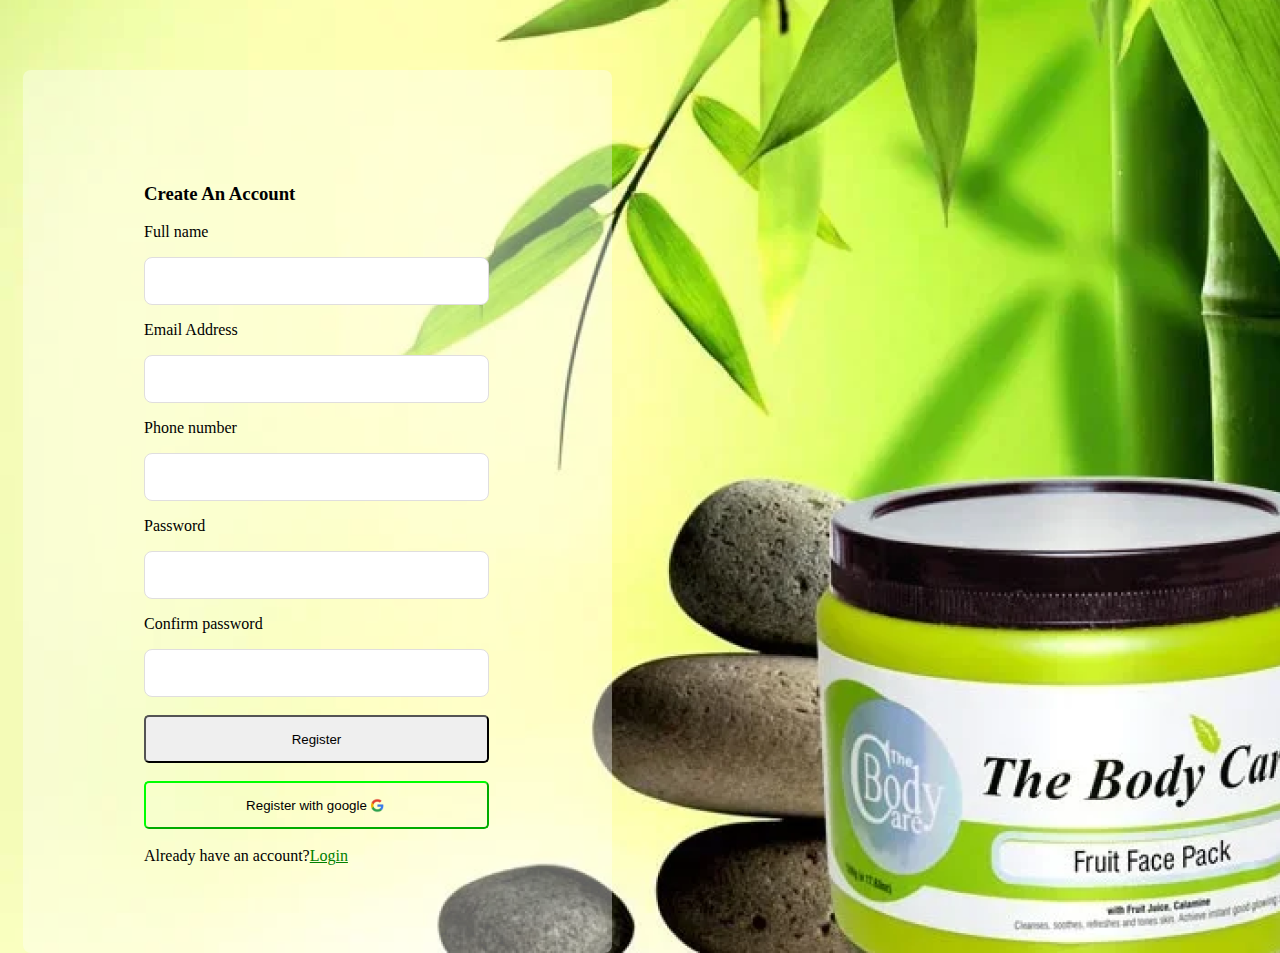
<file: index.html>
<html lang="en">
<head>
    <meta charset="UTF-8">
    <meta name="viewport" content="width=device-width, initial-scale=1.0">
    <link rel="stylesheet" href="test1.css">
    <title>Document</title>
    <link rel="stylesheet" href="https://cdnjs.cloudfare.com/ajax/libs/font-awesome/6.4.2/css/all.min.css" integrity="sha512-z3glpd7knf1YoNbCzqRKc4qyor8gaKU1qmn+CShxbuBusANI9QpRohGBreCFKKxLhei6S9CQXFEbbKuqLg0DA==" crossorigin="anonymous" referrerpolicy="no-referrer">
</head>
<body>
    <div class="form">
             <div class="container">   
                 <div class="head"> 
                         <p><h3>Create An Account</h3></p>
                 </div> 
          
                    <div class="name"> 
                         <p>Full name</p>
                         <input class="a" type="text">
                    </div>

                    <div class="address">
                         <p>Email Address</p>
                         <input class="a" type="email" >
                    </div>

                    <div class="number">
                         <p>Phone number</p>
                         <input class="a" type="text">
                    </div>
                    <div class="password-container">
                         <p>Password</p>
                            <input class="a" type="password" id="password-input">
                            <i class="fa fa-eye-slash" onclick="togglepassword()"></i>
                    </div>

                    <div class="password-container">
                         <p>Confirm password</p>
                           <input class="a" type="password" id="password-input">
                           <i class="fa fa-eye-slash" onclick="togglepassword()"></i>
                    </div><br>

                    <div class="button">
                         <button class="my-button">Register</button>
                       
                    </div><br>

                    <div class="button2">
                         <button class="my-button2">Register with google<img src="images/images__41_-removebg-preview (1).png" width="20px" height="15px"></button>
                    </div><br>

                    <div class="login">
                         Already have an account?<a href="google" style="color: green;">Login</a>
                    </div>
                 <div> 
          </div>
     </body>
</html>
</file>
<file: test1.css>
body{
    background: url(images/Homepage.png);
    background-repeat: no-repeat;
    margin: 0;
    background-color: transparent;  
}

.form{
    width: 589px;
    height: 883px;
    margin-top: 70px;
    margin-left: 23px;
    padding: 94px, 122px, 95px, 121px;
    border-radius: 8px;
    background:  #FFFFFF61;   

}
.container{
    width: 346px;
    height: 694px;
    padding-top: 94px;
    padding-left: 121px;
}

.my-button{
    border-radius: 5px;
    width: 345px;
    height: 48px;
}
.my-button2{
    border-radius: 5px;
    width: 345px;
    height: 48px;
    display: flex;
    justify-content: center;
    align-items: center;
    background-color: transparent;
    border-color: lime;
}
.a{
    width: 345px;
    height: 48px;
    border: none;
    border: 1px;
    border-radius: 8px;
    border: 1px solid #E0DEDE
}
.login{
    height: 24px;
    width: 261px;
}
</file>
